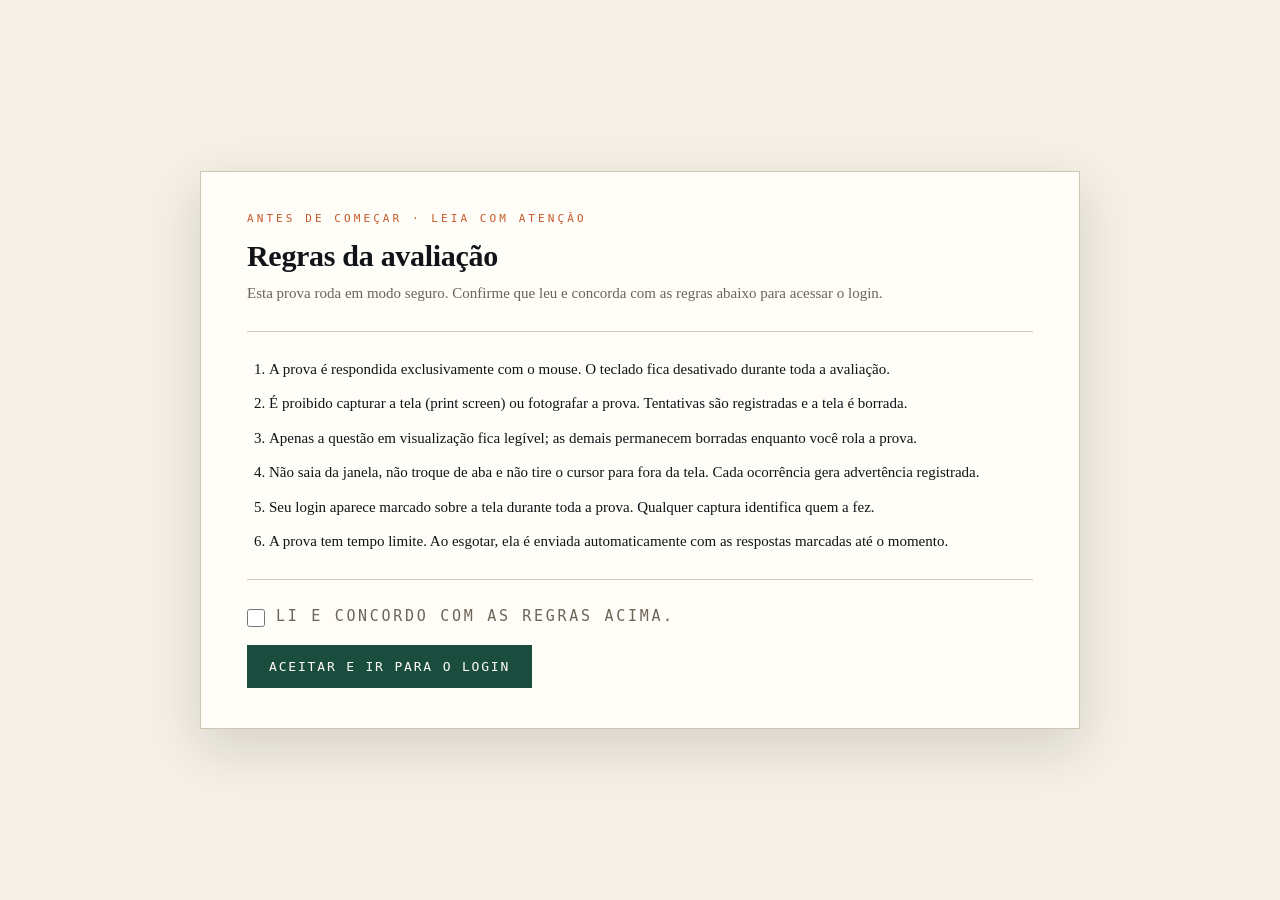
<file: index.html>
<!DOCTYPE html>
<html lang="pt-BR">
<head>
<meta charset="UTF-8">
<meta name="viewport" content="width=device-width, initial-scale=1.0">
<title>Prova de Algoritmos e Reconhecimento de Padrões</title>
<link rel="stylesheet" href="./styles/main.css">
</head>
<body>

<div class="wrap" id="screen-rules">
  <div class="card"><div class="pad">
    <div class="eyebrow">Antes de começar · leia com atenção</div>
    <h1>Regras da avaliação</h1>
    <p class="sub">Esta prova roda em modo seguro. Confirme que leu e concorda com as regras abaixo para acessar o login.</p>
    <div class="rule"></div>
    <ol id="rules-list" class="rules"></ol>
    <div class="rule"></div>
    <label class="accept" id="accept-row">
      <input type="checkbox" id="accept-check">
      <span>Li e concordo com as regras acima.</span>
    </label>
    <div class="row" style="margin-top:18px">
      <button class="btn" id="btn-accept" disabled>Aceitar e ir para o login</button>
    </div>
  </div></div>
</div>

<div class="wrap hide" id="screen-login">
  <div class="card"><div class="pad">
    <div class="eyebrow">Avaliação · Modo Seguro</div>
    <h1>Prova de Algoritmos<br>e Reconhecimento de Padrões</h1>
    <p class="sub">20 questões objetivas, sorteadas individualmente. Entre com login e senha. A prova só pode ser respondida com o mouse.</p>
    <div class="rule"></div>
    <div class="field"><label for="login">Login</label><input type="text" id="login" autocomplete="off" spellcheck="false"></div>
    <div class="field"><label for="senha">Senha</label><input type="password" id="senha" autocomplete="off"></div>
    <div class="row">
      <button class="btn" id="btn-entrar">Iniciar prova</button>
      <button class="btn alt" id="btn-admin">Área do professor</button>
    </div>
    <div class="err" id="login-err"></div>
    <div class="hint" id="login-hint">Aguardando carregamento da lista de estudantes pelo professor.</div>
  </div></div>
</div>

<div class="wrap hide" id="screen-admin">
  <div class="card"><div class="pad">
    <div class="eyebrow">Área do professor</div>
    <h1>Configuração da prova</h1>
    <p class="sub">Carregue a lista de estudantes (CSV) e, ao fim da aplicação, baixe o gabarito e os resultados consolidados.</p>
    <div class="rule"></div>
    <h2>1. Parâmetros da prova</h2>
    <p class="hint">Defina antes de aplicar. Valem para todos os estudantes; cada um recebe um sorteio diferente das mesmas questões.</p>
    <div class="row" style="margin-top:14px; align-items:flex-end; gap:20px">
      <div class="field" style="margin-bottom:0">
        <label for="cfg-questions">Quantidade de questões</label>
        <input type="number" id="cfg-questions" min="5" step="1" style="width:140px">
        <span class="hint" id="cfg-questions-range"></span>
      </div>
      <div class="field" style="margin-bottom:0">
        <label for="cfg-minutes">Tempo (minutos)</label>
        <input type="number" id="cfg-minutes" min="5" step="1" style="width:140px">
      </div>
      <button class="btn" id="btn-save-config">Salvar parâmetros</button>
    </div>
    <div class="err" id="cfg-err"></div>
    <p class="hint" id="cfg-current"></p>

    <div class="rule"></div>
    <h2>2. Lista de estudantes</h2>
    <p class="hint">Importe um CSV com duas colunas <span class="pill">login,senha</span> (cabeçalho opcional, até 50 linhas). Ex.: <span class="pill">exemplos/estudantes_turma.csv</span>.</p>
    <div class="row" style="margin-top:14px; align-items:center; gap:12px">
      <button class="btn" id="btn-pick-csv">Importar turma (CSV)</button>
      <input type="file" id="csv-input" accept=".csv,text/csv" class="hide">
      <span class="pill" id="csv-status">nenhum arquivo importado</span>
    </div>
    <p class="hint" id="roster-status">Nenhuma turma carregada. Sem importação, o sistema usa uma lista de teste (<span class="pill">aluno01 / 123</span> …).</p>
    <div id="roster-box"></div>
    <div class="rule"></div>
    <h2>3. Gabarito e resultados</h2>
    <p class="hint">O gabarito comentado fica só aqui. Os resultados aparecem conforme os estudantes finalizam.</p>
    <div class="row" style="margin-top:14px">
      <button class="btn" id="btn-export">Baixar resultados (CSV)</button>
      <button class="btn alt" id="btn-gabarito">Ver gabarito comentado</button>
      <button class="btn alt warn" id="btn-clear">Apagar resultados</button>
    </div>
    <div id="results-box"></div>
    <div class="rule"></div>
    <button class="btn alt" id="btn-admin-back">Voltar ao login</button>
  </div></div>
</div>

<div class="wrap hide" id="screen-gab">
  <div class="card"><div class="pad">
    <div class="eyebrow">Confidencial · professor</div>
    <h1>Gabarito comentado</h1>
    <p class="sub">Banco completo de questões com resposta correta e justificativa.</p>
    <div class="rule"></div>
    <div id="gab-list"></div>
    <div class="rule"></div>
    <button class="btn alt" id="btn-gab-back">Voltar</button>
  </div></div>
</div>

<div class="hide" id="screen-exam">
  <div class="topbar"><span id="exam-who">—</span><span class="timer" id="exam-timer">02:00:00</span></div>
  <div class="watermark" id="watermark" aria-hidden="true"></div>
  <div class="veil" id="veil" aria-hidden="true"><div class="veil-msg" id="veil-msg">Tela protegida</div></div>
  <div class="examwrap" id="exam-scroll"></div>
  <div class="progress">
    <span class="pcount" id="exam-progress">0 / 20 respondidas</span>
    <button class="btn warn" id="btn-finish">Finalizar e enviar</button>
  </div>
</div>

<div class="wrap hide" id="screen-done">
  <div class="card"><div class="pad" style="text-align:center">
    <div class="eyebrow">Prova enviada</div>
    <h1>Respostas registradas</h1>
    <p class="sub" id="done-msg">Sua prova foi enviada com sucesso.</p>
    <div class="rule"></div>
    <div class="scorebig" id="done-score">—</div>
    <p class="hint" id="done-detail"></p>
    <div class="rule"></div>
    <button class="btn alt" id="btn-done-back">Sair</button>
  </div></div>
</div>

<div class="overlay" id="overlay">
  <div class="inner">
    <h2 id="ov-title">Atenção</h2>
    <p id="ov-msg"></p>
    <button class="btn warn" id="ov-resume">Voltar à prova</button>
  </div>
</div>

<script type="module" src="./src/main.js"></script>
</body>
</html>
</file>
<file: styles/main.css>
:root{
  --ink:#101418; --paper:#f5f0e6; --line:#cfc6b4;
  --accent:#1b4d3e; --accent2:#c6582b; --warn:#a01b1b;
  --soft:#e7e0d0; --muted:#6b6457;
}
*{box-sizing:border-box;margin:0;padding:0}
html,body{height:100%}
body{
  font-family:"Iowan Old Style","Palatino Linotype",Georgia,serif;
  background:var(--paper); color:var(--ink);
  -webkit-user-select:none; user-select:none; overflow:hidden;
}
.wrap{height:100vh; display:flex; align-items:center; justify-content:center; padding:24px}
.card{background:#fffdf7; border:1px solid var(--line); width:min(880px,100%);
  max-height:92vh; overflow:auto; box-shadow:0 18px 50px rgba(16,20,24,.14)}
.pad{padding:40px 46px}
.eyebrow{font-family:"DejaVu Sans Mono",ui-monospace,monospace; font-size:11px;
  letter-spacing:.28em; text-transform:uppercase; color:var(--accent2); margin-bottom:14px}
h1{font-size:30px; line-height:1.1; font-weight:700; letter-spacing:-.01em}
h2{font-size:20px; font-weight:700; margin-bottom:6px}
p.sub{color:var(--muted); margin-top:10px; font-size:15px; line-height:1.5}
.rule{height:1px; background:var(--line); margin:26px 0}
label{display:block; font-family:"DejaVu Sans Mono",monospace; font-size:11px;
  letter-spacing:.18em; text-transform:uppercase; color:var(--muted); margin:0 0 7px}
input[type=text],input[type=password],input[type=number]{width:100%; padding:13px 14px; border:1px solid var(--line);
  background:#fffdf7; font-size:16px; font-family:inherit; color:var(--ink)}
input:focus{outline:2px solid var(--accent); outline-offset:-1px}
.field{margin-bottom:18px}
.btn{appearance:none; border:none; cursor:pointer; font-family:"DejaVu Sans Mono",monospace;
  font-size:13px; letter-spacing:.14em; text-transform:uppercase; padding:14px 22px;
  background:var(--accent); color:#fffdf7}
.btn:hover{background:#143a2f}
.btn.alt{background:transparent; color:var(--accent); border:1px solid var(--accent)}
.btn.alt:hover{background:var(--soft)}
.btn.warn{background:var(--accent2)} .btn.warn:hover{background:#a8431d}
.err{color:var(--warn); font-size:14px; margin-top:6px; min-height:18px}
.hint{font-size:13px; color:var(--muted); margin-top:8px; line-height:1.5}
.row{display:flex; gap:12px; flex-wrap:wrap; align-items:center}
.topbar{position:fixed; top:0; left:0; right:0; display:flex; justify-content:space-between;
  align-items:center; padding:10px 20px; background:var(--accent); color:#fffdf7;
  font-family:"DejaVu Sans Mono",monospace; font-size:12px; letter-spacing:.06em; z-index:50}
.timer{font-size:15px; font-weight:700; letter-spacing:.08em}
.timer.low{color:#ffd2c2}
.examwrap{height:100vh; padding:56px 24px 84px; overflow:auto}
.qcard{background:#fffdf7; border:1px solid var(--line); width:min(820px,100%);
  margin:0 auto 20px; padding:30px 34px; transition:filter .25s ease, opacity .25s ease}
.qcard:not(.qcard-active){filter:blur(10px); opacity:.45; pointer-events:none; user-select:none}
.qnum{font-family:"DejaVu Sans Mono",monospace; font-size:11px; letter-spacing:.22em;
  text-transform:uppercase; color:var(--accent2); margin-bottom:12px}
.qtext{font-size:18px; line-height:1.45; margin-bottom:20px}
.opt{display:flex; gap:13px; align-items:flex-start; padding:13px 15px; border:1px solid var(--line);
  margin-bottom:10px; cursor:pointer; background:#fffdf7; transition:background .12s}
.opt:hover{background:var(--soft)}
.opt.sel{border-color:var(--accent); background:#eef4f0; box-shadow:inset 3px 0 0 var(--accent)}
.mark{flex:0 0 auto; width:24px; height:24px; border:1px solid var(--line); border-radius:50%;
  display:flex; align-items:center; justify-content:center;
  font-family:"DejaVu Sans Mono",monospace; font-size:12px; margin-top:1px}
.opt.sel .mark{background:var(--accent); color:#fffdf7; border-color:var(--accent)}
.otext{font-size:16px; line-height:1.4}
.progress{position:fixed; bottom:0; left:0; right:0; background:#fffdf7; border-top:1px solid var(--line);
  padding:14px 24px; display:flex; justify-content:space-between; align-items:center; z-index:40}
.pcount{font-family:"DejaVu Sans Mono",monospace; font-size:13px; color:var(--muted)}
.overlay{position:fixed; inset:0; background:rgba(16,20,24,.92); color:#fffdf7; z-index:100;
  display:none; align-items:center; justify-content:center; text-align:center; padding:30px}
.overlay.show{display:flex}
.overlay .inner{max-width:460px}
.overlay h2{color:#fffdf7; font-size:24px}
.overlay p{margin:14px 0 22px; line-height:1.6; color:#e7e0d0}
table{width:100%; border-collapse:collapse; font-size:14px; margin-top:14px}
th,td{border:1px solid var(--line); padding:8px 10px; text-align:left}
th{background:var(--soft); font-family:"DejaVu Sans Mono",monospace; font-size:11px;
  letter-spacing:.1em; text-transform:uppercase}
.pill{display:inline-block; font-family:"DejaVu Sans Mono",monospace; font-size:11px;
  padding:3px 9px; background:var(--soft); letter-spacing:.08em}
.hide{display:none!important}
.scorebig{font-size:54px; font-weight:700; color:var(--accent); letter-spacing:-.02em}

/* Tela de regras */
.rules{margin:4px 0 0; padding-left:22px}
.rules li{font-size:15px; line-height:1.5; margin-bottom:12px; color:var(--ink)}
.accept{display:flex; gap:11px; align-items:flex-start; cursor:pointer; font-size:15px; line-height:1.4}
.accept input{margin-top:3px; width:18px; height:18px; cursor:pointer; accent-color:var(--accent)}

/* Marca d'água com o login, repetida sobre a prova */
.watermark{position:fixed; inset:0; z-index:30; pointer-events:none;
  display:flex; flex-wrap:wrap; align-content:center; justify-content:center;
  gap:64px 80px; overflow:hidden; transform:rotate(-28deg) scale(1.4);
  opacity:.10; mix-blend-mode:multiply}
.watermark span{font-family:"DejaVu Sans Mono",monospace; font-size:18px;
  letter-spacing:.18em; color:var(--accent); white-space:nowrap; font-weight:700}

/* Véu de borrão ativado em tentativa de captura ou perda de foco */
.veil{position:fixed; inset:0; z-index:90; display:none;
  align-items:center; justify-content:center;
  background:repeating-linear-gradient(45deg,#101418 0 22px,#1b4d3e 22px 44px);
  -webkit-backdrop-filter:blur(18px); backdrop-filter:blur(18px)}
.veil.show{display:flex}
.veil-msg{font-family:"DejaVu Sans Mono",monospace; font-size:18px; letter-spacing:.18em;
  text-transform:uppercase; color:#fffdf7; background:rgba(16,20,24,.6); padding:18px 26px;
  text-align:center; line-height:1.5}
</file>
<file: frontend/styles/main.css>
:root{
  --ink:#101418; --paper:#f5f0e6; --line:#cfc6b4;
  --accent:#1b4d3e; --accent2:#c6582b; --warn:#a01b1b;
  --soft:#e7e0d0; --muted:#6b6457;
}
*{box-sizing:border-box;margin:0;padding:0}
html,body{height:100%}
body{
  font-family:"Iowan Old Style","Palatino Linotype",Georgia,serif;
  background:var(--paper); color:var(--ink);
  -webkit-user-select:none; user-select:none; overflow:hidden;
}
.wrap{height:100vh; display:flex; align-items:center; justify-content:center; padding:24px}
.card{background:#fffdf7; border:1px solid var(--line); width:min(880px,100%);
  max-height:92vh; overflow:auto; box-shadow:0 18px 50px rgba(16,20,24,.14)}
.pad{padding:40px 46px}
.eyebrow{font-family:"DejaVu Sans Mono",ui-monospace,monospace; font-size:11px;
  letter-spacing:.28em; text-transform:uppercase; color:var(--accent2); margin-bottom:14px}
h1{font-size:30px; line-height:1.1; font-weight:700; letter-spacing:-.01em}
h2{font-size:20px; font-weight:700; margin-bottom:6px}
p.sub{color:var(--muted); margin-top:10px; font-size:15px; line-height:1.5}
.rule{height:1px; background:var(--line); margin:26px 0}
label{display:block; font-family:"DejaVu Sans Mono",monospace; font-size:11px;
  letter-spacing:.18em; text-transform:uppercase; color:var(--muted); margin:0 0 7px}
input[type=text],input[type=password],input[type=number],textarea,select{width:100%; padding:13px 14px; border:1px solid var(--line);
  background:#fffdf7; font-size:16px; font-family:inherit; color:var(--ink)}
textarea{resize:vertical; min-height:84px; line-height:1.45}
select{cursor:pointer}
input:focus,textarea:focus,select:focus{outline:2px solid var(--accent); outline-offset:-1px}
.field{margin-bottom:18px}
.btn{appearance:none; border:none; cursor:pointer; font-family:"DejaVu Sans Mono",monospace;
  font-size:13px; letter-spacing:.14em; text-transform:uppercase; padding:14px 22px;
  background:var(--accent); color:#fffdf7}
.btn:hover{background:#143a2f}
.btn.alt{background:transparent; color:var(--accent); border:1px solid var(--accent)}
.btn.alt:hover{background:var(--soft)}
.btn.warn{background:var(--accent2)} .btn.warn:hover{background:#a8431d}
.err{color:var(--warn); font-size:14px; margin-top:6px; min-height:18px}
.hint{font-size:13px; color:var(--muted); margin-top:8px; line-height:1.5}
.row{display:flex; gap:12px; flex-wrap:wrap; align-items:center}
.topbar{position:fixed; top:0; left:0; right:0; display:flex; justify-content:space-between;
  align-items:center; padding:10px 20px; background:var(--accent); color:#fffdf7;
  font-family:"DejaVu Sans Mono",monospace; font-size:12px; letter-spacing:.06em; z-index:50}
.timer{font-size:15px; font-weight:700; letter-spacing:.08em}
.timer.low{color:#ffd2c2}
.examwrap{height:100vh; padding:56px 24px 84px; overflow:auto}
.qcard{background:#fffdf7; border:1px solid var(--line); width:min(820px,100%);
  margin:0 auto 20px; padding:30px 34px; transition:filter .25s ease, opacity .25s ease}
.qcard:not(.qcard-active){filter:blur(10px); opacity:.45; pointer-events:none; user-select:none}
.qnum{font-family:"DejaVu Sans Mono",monospace; font-size:11px; letter-spacing:.22em;
  text-transform:uppercase; color:var(--accent2); margin-bottom:12px}
.qtext{font-size:18px; line-height:1.45; margin-bottom:20px}
.opt{display:flex; gap:13px; align-items:flex-start; padding:13px 15px; border:1px solid var(--line);
  margin-bottom:10px; cursor:pointer; background:#fffdf7; transition:background .12s}
.opt:hover{background:var(--soft)}
.opt.sel{border-color:var(--accent); background:#eef4f0; box-shadow:inset 3px 0 0 var(--accent)}
.mark{flex:0 0 auto; width:24px; height:24px; border:1px solid var(--line); border-radius:50%;
  display:flex; align-items:center; justify-content:center;
  font-family:"DejaVu Sans Mono",monospace; font-size:12px; margin-top:1px}
.opt.sel .mark{background:var(--accent); color:#fffdf7; border-color:var(--accent)}
.otext{font-size:16px; line-height:1.4}
.progress{position:fixed; bottom:0; left:0; right:0; background:#fffdf7; border-top:1px solid var(--line);
  padding:14px 24px; display:flex; justify-content:space-between; align-items:center; z-index:40}
.pcount{font-family:"DejaVu Sans Mono",monospace; font-size:13px; color:var(--muted)}
.overlay{position:fixed; inset:0; background:rgba(16,20,24,.92); color:#fffdf7; z-index:100;
  display:none; align-items:center; justify-content:center; text-align:center; padding:30px}
.overlay.show{display:flex}
.overlay .inner{max-width:460px}
.overlay .prof-dialog{text-align:left}
.overlay .prof-field{margin-top:18px}
.overlay .prof-err{min-height:18px}
.overlay .prof-actions{justify-content:flex-start; margin-top:18px}
.overlay h2{color:#fffdf7; font-size:24px}
.overlay p{margin:14px 0 22px; line-height:1.6; color:#e7e0d0}
table{width:100%; border-collapse:collapse; font-size:14px; margin-top:14px}
th,td{border:1px solid var(--line); padding:8px 10px; text-align:left}
th{background:var(--soft); font-family:"DejaVu Sans Mono",monospace; font-size:11px;
  letter-spacing:.1em; text-transform:uppercase}
.pill{display:inline-block; font-family:"DejaVu Sans Mono",monospace; font-size:11px;
  padding:3px 9px; background:var(--soft); letter-spacing:.08em}
.pill.ok{background:#eef4f0; color:var(--accent)}
.pill.wait{background:#fff6e6; color:#8a5a00}
.pill.done{background:#f0eef4; color:#4a3d6b}
.btn.sm{padding:8px 12px; font-size:11px}
.roster-actions{display:flex; gap:8px; flex-wrap:wrap}
.hide{display:none!important}
.scorebig{font-size:54px; font-weight:700; color:var(--accent); letter-spacing:-.02em}

/* Tela de regras */
.rules{margin:4px 0 0; padding-left:22px}
.rules li{font-size:15px; line-height:1.5; margin-bottom:12px; color:var(--ink)}
.accept{display:flex; gap:11px; align-items:flex-start; cursor:pointer; font-size:15px; line-height:1.4}
.accept input{margin-top:3px; width:18px; height:18px; cursor:pointer; accent-color:var(--accent)}

.q-item{border:1px solid var(--line); padding:16px 18px; margin-bottom:12px; background:#fffdf7}
.q-item-text{font-size:15px; line-height:1.45; margin:8px 0 12px}
.q-item-actions{gap:10px}

/* Marca d'água com o login, repetida sobre a prova */
.watermark{position:fixed; inset:0; z-index:30; pointer-events:none;
  display:flex; flex-wrap:wrap; align-content:center; justify-content:center;
  gap:64px 80px; overflow:hidden; transform:rotate(-28deg) scale(1.4);
  opacity:.10; mix-blend-mode:multiply}
.watermark span{font-family:"DejaVu Sans Mono",monospace; font-size:18px;
  letter-spacing:.18em; color:var(--accent); white-space:nowrap; font-weight:700}

/* Véu de borrão ativado em tentativa de captura ou perda de foco */
.veil{position:fixed; inset:0; z-index:90; display:none;
  align-items:center; justify-content:center;
  background:repeating-linear-gradient(45deg,#101418 0 22px,#1b4d3e 22px 44px);
  -webkit-backdrop-filter:blur(18px); backdrop-filter:blur(18px)}
.veil.show{display:flex}
.veil-msg{font-family:"DejaVu Sans Mono",monospace; font-size:18px; letter-spacing:.18em;
  text-transform:uppercase; color:#fffdf7; background:rgba(16,20,24,.6); padding:18px 26px;
  text-align:center; line-height:1.5}
</file>
